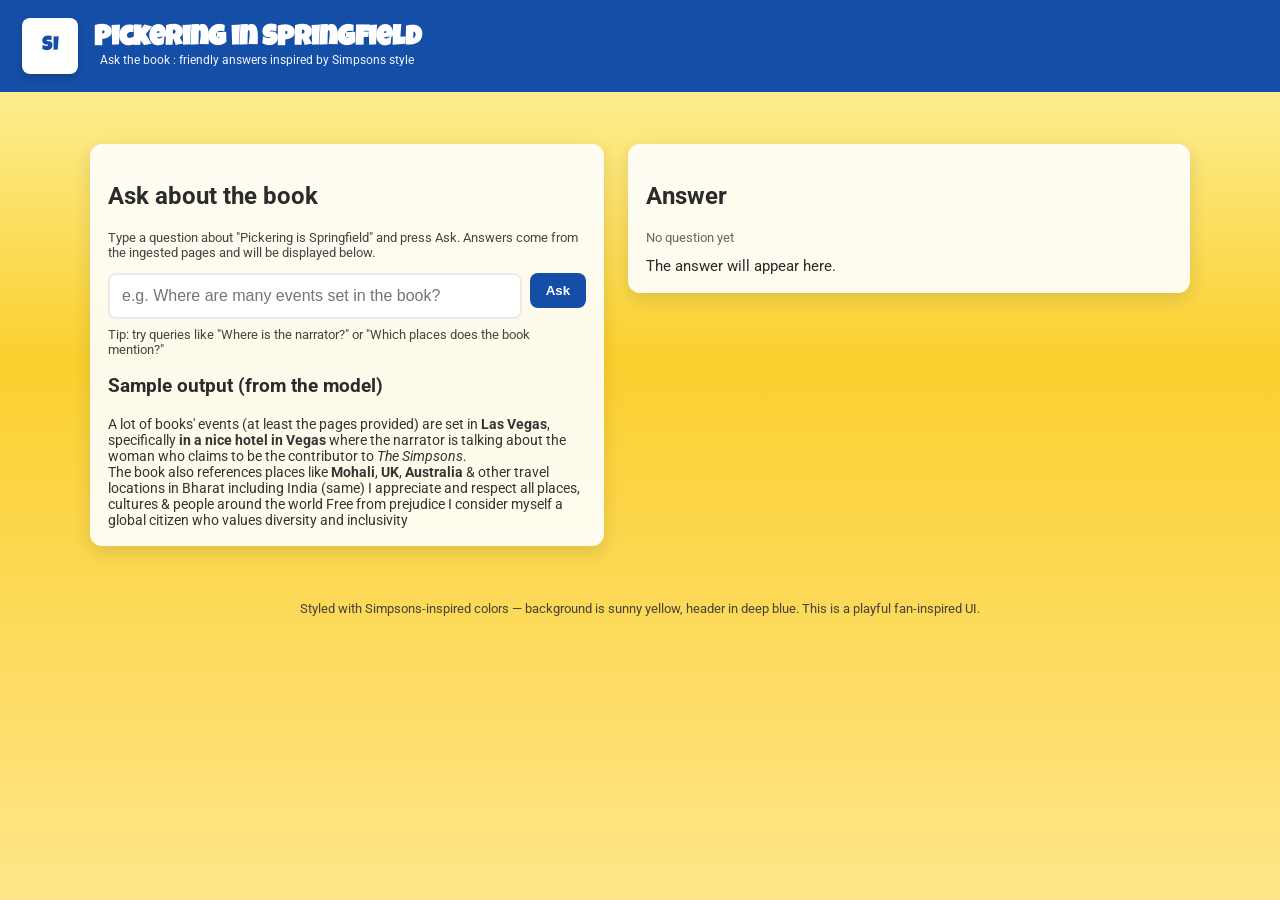
<file: src/main/resources/static/vector1.html>
<!doctype html>
<html lang="en">
<head>
  <meta charset="utf-8" />
  <meta name="viewport" content="width=device-width, initial-scale=1" />
  <title>Pickering in Springfield — Ask the Book</title>

  <!-- Google fonts with a playful / comic feel -->
  <link href="https://fonts.googleapis.com/css2?family=Luckiest+Guy&family=Roboto:wght@300;400;700&display=swap" rel="stylesheet">

  <style>
    :root{
      --simpson-yellow: #FAD02E;
      --simpson-blue: #154EA6;
      --simpson-dark: #2b2b2b;
      --card-bg: rgba(255,255,255,0.9);
      --accent: #ff6f61;
    }
    html,body{
      height:100%;
      margin:0;
      font-family: 'Roboto', Arial, sans-serif;
      background: linear-gradient(180deg, #fff7b2 0%, var(--simpson-yellow) 40%, #ffe58a 100%);
      color:var(--simpson-dark);
    }

    header{
      background: var(--simpson-blue);
      color: white;
      padding: 18px 22px;
      display:flex;
      align-items:center;
      gap:16px;
    }
    .logo{
      width:56px;height:56px;border-radius:8px;background:#fff;display:flex;align-items:center;justify-content:center;color:var(--simpson-blue);font-family:'Luckiest Guy', cursive;font-size:20px;box-shadow:0 4px 8px rgba(0,0,0,0.15);
    }
    .title{
      font-family:'Luckiest Guy', cursive;font-size:28px;line-height:1;color:#fff;margin:0;
    }
    .subtitle{font-size:12px;opacity:0.95;margin-left:6px}

    main{padding:28px;display:flex;gap:24px;max-width:1100px;margin:24px auto;align-items:flex-start}

    .panel{background:var(--card-bg);padding:18px;border-radius:12px;box-shadow:0 6px 18px rgba(0,0,0,0.12)}
    .left{flex:1;min-width:320px}
    .right{flex:1.1;min-width:360px}

    .prompt-box{display:flex;gap:8px;align-items:flex-start}
    input[type="text"]{flex:1;padding:12px;border-radius:8px;border:2px solid rgba(0,0,0,0.08);font-size:16px}
    button{background:var(--simpson-blue);color:white;padding:10px 16px;border:none;border-radius:8px;font-weight:700;cursor:pointer}
    button:disabled{opacity:0.6;cursor:default}

    .hint{font-size:13px;color:#444;margin-top:8px}
    .response{white-space:pre-wrap;margin-top:12px;font-size:15px}

    .sample{font-size:14px;color:#333}

    footer{margin:24px auto;text-align:center;color:#333;opacity:0.9}

    /* Markdown-like simple styling for bold/italic */
    .response strong{font-weight:800}
    .response em{font-style:italic;color:#333}

    @media (max-width:900px){main{flex-direction:column;padding:12px}}
  </style>
</head>
<body>
  <header>
    <div class="logo">SI</div>
    <div>
      <h1 class="title">Pickering in Springfield</h1>
      <div class="subtitle">Ask the book : friendly answers inspired by Simpsons style</div>
    </div>
  </header>

  <main>
    <section class="panel left">
      <h2>Ask about the book</h2>
      <p class="hint">Type a question about "Pickering is Springfield" and press Ask. Answers come from the ingested pages and will be displayed below.</p>

      <div class="prompt-box" style="position:relative">
        <input id="question" type="text" placeholder="e.g. Where are many events set in the book?" aria-label="question-input" />
        <button id="askBtn">Ask</button>
      </div>
      <div class="hint">Tip: try queries like "Where is the narrator?" or "Which places does the book mention?"</div>

      <h3 style="margin-top:18px">Sample output (from the model)</h3>
      <div class="sample">
        A lot of books' events (at least the pages provided) are set in <strong>Las Vegas</strong>, specifically <strong>in a nice hotel in Vegas</strong> where the narrator is talking about the woman who claims to be the contributor to <em>The Simpsons</em>.<br>
        The book also references places like <strong>Mohali</strong>, <strong>UK</strong>, <strong>Australia</strong> & other travel locations in Bharat including India (same)
		
		I appreciate and respect all places, cultures & people around the world Free from prejudice I consider myself a global citizen who values diversity and inclusivity 
      </div>
    </section>

    <section class="panel right">
      <h2>Answer</h2>
      <div id="status" style="font-size:13px;color:#666;margin-bottom:8px">No question yet</div>
      <div id="answer" class="response">The answer will appear here.</div>
    </section>
  </main>

  <footer>
    <small>Styled with Simpsons-inspired colors — background is sunny yellow, header in deep blue. This is a playful fan-inspired UI.</small>
  </footer>

  <script>
    const askBtn = document.getElementById('askBtn');
    const questionInput = document.getElementById('question');
    const status = document.getElementById('status');
    const answerEl = document.getElementById('answer');

    function simpleMarkdownToHtml(text){
      if(!text) return '';
      // escape HTML
      const escaped = text.replace(/&/g,'&amp;').replace(/</g,'&lt;').replace(/>/g,'&gt;');
      // bold **text**
      const bolded = escaped.replace(/\*\*(.+?)\*\*/g, '<strong>$1</strong>');
      // italics *text*
      const ital = bolded.replace(/\*(.+?)\*/g, '<em>$1</em>');
      // simple line breaks
      return ital.replace(/\n/g, '<br>');
    }

    // CID generation and storage
    function hexFromBytes(bytes){
      return Array.from(bytes).map(b => b.toString(16).padStart(2,'0')).join('');
    }

    function generateCid(){
      // 32 bytes = 256 bits of randomness
      const arr = new Uint8Array(32);
      crypto.getRandomValues(arr);
      return hexFromBytes(arr);
    }

    const CID_KEY = 'pickering_cid_v1';
    let cid = localStorage.getItem(CID_KEY);
    if(!cid){
      cid = generateCid();
      try{ localStorage.setItem(CID_KEY, cid); }catch(e){ /* ignore */ }
    }

    // We intentionally do not display the CID in the UI to avoid showing its value
    // The cid is still generated and stored in localStorage and sent with requests.

    async function ask(){
      const q = questionInput.value.trim();
      if(!q) return;
      askBtn.disabled = true;
      status.textContent = 'Asking the book...';
      answerEl.textContent = '';

      try{
        const url = '/askAgain?question=' + encodeURIComponent(q) + '&cid=' + encodeURIComponent(cid);
        const res = await fetch(url, { method: 'GET' });
        if(!res.ok){
          status.textContent = 'Error: ' + res.status + ' ' + res.statusText;
          const text = await res.text();
          answerEl.textContent = text;
        } else {
          const text = await res.text();
          // convert simple markdown-like markers to HTML
          answerEl.innerHTML = simpleMarkdownToHtml(text);
          status.textContent = 'Answer received (cid: ' + cid.substring(0,8) + ')';
        }
      }catch(err){
        status.textContent = 'Network error';
        answerEl.textContent = String(err);
      } finally{
        askBtn.disabled = false;
      }
    }

    askBtn.addEventListener('click', ask);
    questionInput.addEventListener('keydown', (e)=>{ if(e.key === 'Enter') ask(); });
  </script>
</body>
</html>
</file>
